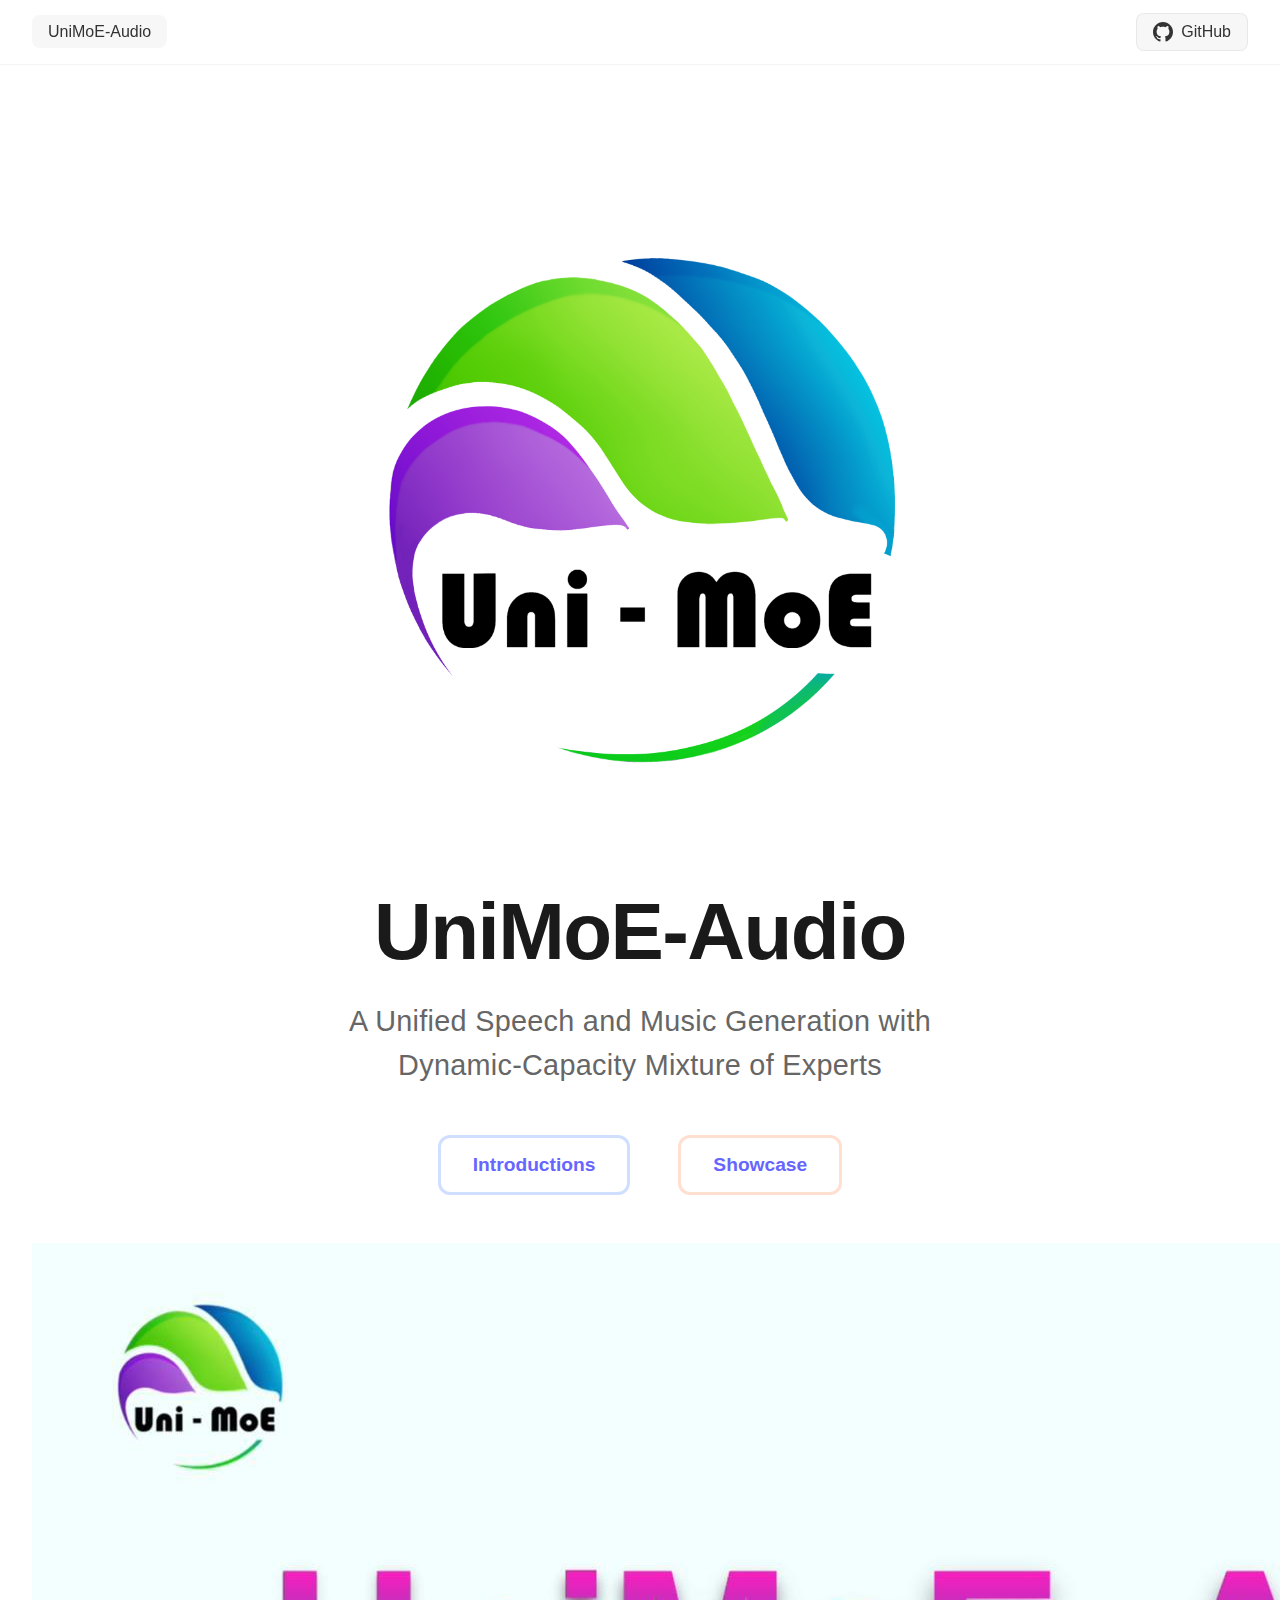
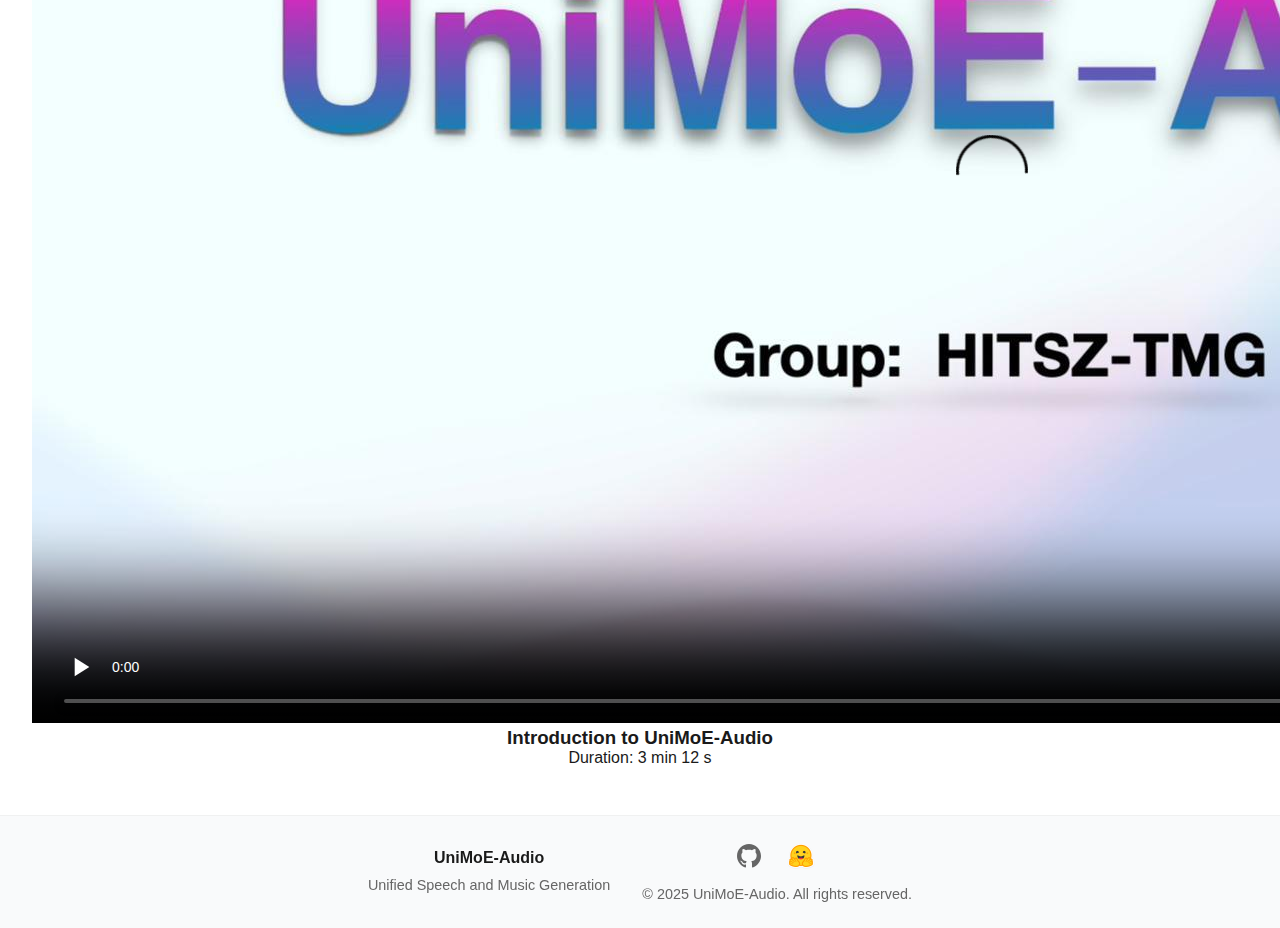
<file: index.html>
<!doctype html>
<html>
  <head>
    <!-- Analytics (可选) -->
    <!-- <script async src="https://www.googletagmanager.com/gtag/js?id=G-XXXXXXX"></script>
    <script>
      window.dataLayer = window.dataLayer || [];
      function gtag(){dataLayer.push(arguments);}
      gtag('js', new Date());
      gtag('config', 'G-XXXXXXX');
    </script> -->

    <!-- 基本信息 -->
    <meta charset="UTF-8">
    <meta name="viewport" content="width=device-width,initial-scale=1,maximum-scale=5">
    <meta name="description" content="你的项目简介">
    <meta name="keywords" content="AI, GUI agent, project">
    <meta name="author" content="Your Name">
    <meta name="robots" content="index, follow">

    <!-- Open Graph / Twitter -->
    <meta property="og:title" content="Uni-MoE Audio: preview site">
    <meta property="og:description" content="我的网站描述">
    <meta property="og:type" content="website">
    <meta property="og:url" content="https://your-site.github.io/">
    <meta property="og:site_name" content="Uni-MoE Audio">
    <meta property="og:image" content="https://your-site.github.io/static/cover.png">
    <meta name="twitter:card" content="summary_large_image">

    <!-- Favicon -->
    <!-- <link rel="icon" href="static/icon.png"> -->

    <!-- 样式文件 -->
    <link rel="stylesheet" href="css/index.css">

    <title>My Project: Next-gen Demo</title>
  </head>
  <body>
    <div id="root"></div>
    <!-- JS 脚本 -->
    <script src="js/index.js"></script>
  </body>
</html>
</file>
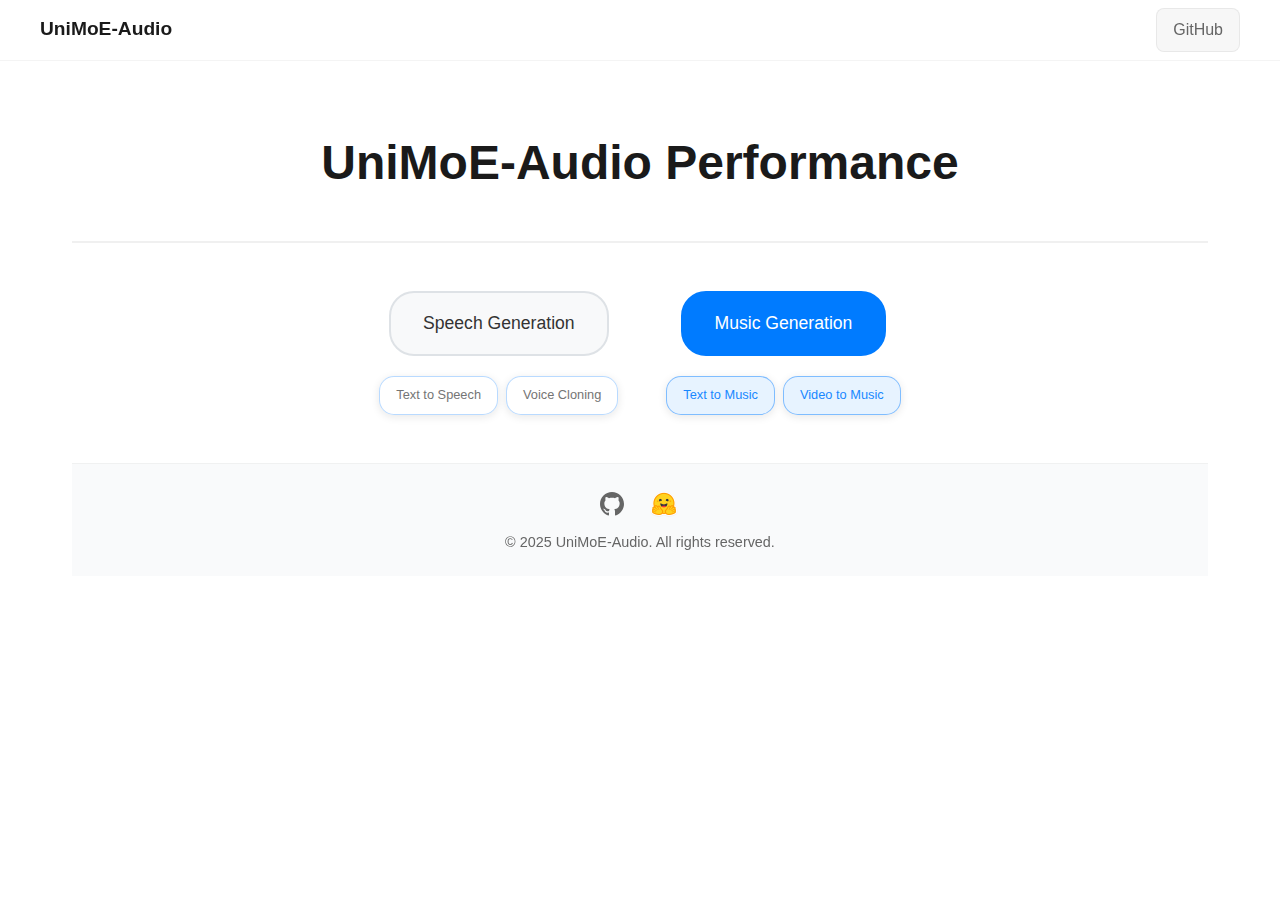
<file: showcase.html>
<!DOCTYPE html>
<html lang="zh-CN">
<head>
    <meta charset="UTF-8">
    <meta name="viewport" content="width=device-width, initial-scale=1.0">
    <title>UniMoE Audio Showcase</title>
    <link rel="stylesheet" href="css/index.css">
    <script src="js/audio-player.js"></script>
    <style>
        * {
            margin: 0;
            padding: 0;
            box-sizing: border-box;
        }

        body {
            font-family: -apple-system, BlinkMacSystemFont, 'Segoe UI', Roboto, 'Helvetica Neue', Arial, sans-serif;
            line-height: 1.6;
            color: #333;
            background: #fff;
            min-height: 100vh;
            display: flex;
            flex-direction: column;
        }

        /* 继承主页面的页头样式 */
        .navbar {
            position: sticky;
            top: 0;
            width: 100%;
            background: rgba(255, 255, 255, 0.9);
            backdrop-filter: blur(10px);
            border-bottom: 1px solid rgba(220, 220, 220, 0.3);
            padding: 0.5rem 2rem;
            z-index: 1000;
            box-sizing: border-box;
        }

        .nav-content {
            display: flex;
            justify-content: space-between;
            align-items: center;
            max-width: 1200px;
            margin: 0 auto;
        }

        .nav-left .home-link {
            font-size: 1.2rem;
            font-weight: 600;
            color: #1a1a1a;
            text-decoration: none;
            transition: color 0.3s ease;
        }

        .nav-left .home-link:hover {
            color: #667eea;
        }

        .nav-right .github-link {
            color: #666;
            text-decoration: none;
            transition: color 0.3s ease;
        }

        .nav-right .github-link:hover {
            color: #333;
        }

        .main-content {
            flex: 1;
            max-width: 1200px;
            margin: 0 auto;
            padding: 2rem;
            width: 100%;
            box-sizing: border-box;
        }

        .header {
            text-align: center;
            margin-bottom: 3rem;
            padding: 2rem 0;
            border-bottom: 2px solid #f0f0f0;
        }

        .header h1 {
            font-size: 3rem;
            color: #1a1a1a;
            margin-bottom: 0.5rem;
            font-weight: 700;
        }

        .header p {
            font-size: 1.5rem;
            color: #666;
            font-weight: 300;
        }

        .back-button {
            position: fixed;
            top: 5rem;
            left: 2rem;
            padding: 0.5rem 1rem;
            background: linear-gradient(135deg, #667eea 0%, #764ba2 100%);
            color: white;
            text-decoration: none;
            border-radius: 25px;
            font-size: 0.9rem;
            z-index: 100;
            transition: transform 0.3s ease;
        }

        .back-button:hover {
            transform: translateY(-2px);
        }

        .category-tabs {
            display: flex;
            justify-content: center;
            gap: 3rem;
            margin-bottom: 3rem;
            flex-wrap: wrap;
        }

        .category-group {
            display: flex;
            flex-direction: column;
            align-items: center;
            gap: 0.8rem;
        }

        .category-tab {
            padding: 1rem 2rem;
            background: #f8f9fa;
            border: 2px solid #dee2e6;
            border-radius: 25px;
            cursor: pointer;
            transition: all 0.3s ease;
            font-size: 1.1rem;
            font-weight: 500;
        }

        .category-tab:hover {
            background: #e9ecef;
            transform: translateY(-2px);
        }

        .category-tab.active {
            background: #007bff;
            color: white;
            border-color: #007bff;
        }

        .showcase-grid {
            display: grid;
            grid-template-columns: repeat(3, 1fr);
            gap: 2rem;
            margin-bottom: 3rem;
        }

        .showcase-item {
            aspect-ratio: 1;
            border: 2px dashed #ccc;
            border-radius: 10px;
            display: flex;
            align-items: center;
            justify-content: center;
            font-size: 1.2rem;
            color: #666;
            background: #f8f9fa;
            transition: all 0.3s ease;
            cursor: pointer;
        }

        .showcase-item:hover {
            border-color: #007bff;
            background: #e3f2fd;
            transform: scale(1.05);
        }

        .category-content {
            display: none;
        }

        .category-content.active {
            display: block;
        }

        /* 子导航按钮样式 */
        .sub-nav-container {
            display: flex;
            gap: 0.5rem;
            margin-top: 0.5rem;
            opacity: 0.9;
        }

        .sub-nav-btn {
            padding: 0.5rem 1rem;
            background: rgba(255, 255, 255, 0.9);
            color: #666;
            text-decoration: none;
            border-radius: 15px;
            font-size: 0.8rem;
            font-weight: 400;
            transition: all 0.3s ease;
            border: 1px solid rgba(0, 123, 255, 0.3);
            cursor: pointer;
            box-shadow: 0 2px 8px rgba(0, 0, 0, 0.1);
        }

        .sub-nav-btn:hover {
            background: rgba(0, 123, 255, 0.1);
            color: #007bff;
            border-color: #007bff;
            transform: translateY(-1px);
            box-shadow: 0 4px 12px rgba(0, 123, 255, 0.2);
        }

        /* 当对应的大按钮激活时，小按钮的样式 */
        .category-group .category-tab.active + .sub-nav-container .sub-nav-btn {
            background: rgba(0, 123, 255, 0.1);
            color: #007bff;
            border-color: rgba(0, 123, 255, 0.5);
        }

        /* 响应式设计 */
        @media (max-width: 768px) {
            .category-tabs {
                gap: 2rem;
                flex-direction: column;
                align-items: center;
            }
            
            .category-group {
                gap: 0.6rem;
            }
            
            .sub-nav-container {
                flex-direction: row;
                gap: 0.4rem;
            }
            
            .sub-nav-btn {
                padding: 0.4rem 0.8rem;
                font-size: 0.75rem;
            }
        }

        @media (max-width: 480px) {
            .category-tabs {
                gap: 1.5rem;
            }
            
            .sub-nav-btn {
                padding: 0.3rem 0.6rem;
                font-size: 0.7rem;
            }
        }

        .content-title {
            text-align: center;
            font-size: 2rem;
            color: #2c3e50;
            margin-bottom: 2rem;
        }

        /* MT-content 表格特定列宽设置 */
        #MT-content .tts-table th:nth-child(1),
        #MT-content .tts-table td:nth-child(1) {
            width: 90%; /* Style Description列 - 更宽 */
        }

        #MT-content .tts-table th:nth-child(2),
        #MT-content .tts-table td:nth-child(2) {
            width: 10%; /* Music列 - 更窄 */
        }

        /* 视频播放器样式 */
        .video-player-mini {
            width: 80px;
            height: 60px;
            border-radius: 8px;
            background: linear-gradient(135deg, #ff9a9e 0%, #fecfef 100%);
            cursor: pointer;
            transition: all 0.3s ease;
            position: relative;
            margin: 0 auto;
            display: flex;
            align-items: center;
            justify-content: center;
            border: none;
            box-shadow: 0 2px 6px rgba(255, 154, 158, 0.3);
        }

        .video-player-mini:hover {
            transform: scale(1.05);
            box-shadow: 0 4px 12px rgba(255, 154, 158, 0.4);
        }

        .video-player-mini.clicked {
            background: linear-gradient(135deg, #ff6b9d 0%, #c44569 100%);
        }

        .video-player-mini .play-icon {
            color: white;
            font-size: 16px;
            line-height: 1;
            user-select: none;
        }

        .video-cell {
            text-align: center;
            padding: 0.5rem;
            vertical-align: middle;
        }

        @media (max-width: 768px) {
            body {
                padding: 1rem;
            }
            
            .header h1 {
                font-size: 2rem;
            }
            
            .showcase-grid {
                grid-template-columns: repeat(2, 1fr);
                gap: 1rem;
            }
            
            .category-tabs {
                flex-direction: column;
                align-items: center;
            }
            
            .back-button {
                position: relative;
                top: 0;
                left: 0;
                display: inline-block;
                margin-bottom: 1rem;
            }
        }

        @media (max-width: 480px) {
            .showcase-grid {
                grid-template-columns: 1fr;
            }
        }
    </style>
</head>
<body>
    <!-- 继承主页面的页头 -->
    <nav class="navbar">
        <div class="nav-content">
            <div class="nav-left">
                <a href="home.html" class="home-link">UniMoE-Audio</a>
            </div>
            <div class="nav-right">
                <a href="https://github.com/HITsz-TMG/UMOE-Scaling-Unified-Multimodal-LLMs" target="_blank" class="github-link">GitHub</a>
            </div>
        </div>
    </nav>
    
    <div class="main-content">
        <div class="header">
            <h1>UniMoE-Audio Performance</h1>
        </div>
        <div class="category-tabs">
            <div class="category-group">
                <div class="category-tab" data-category="Speech">Speech Generation</div>
                <div class="sub-nav-container speech-sub-nav">
                    <a href="#tts-section" class="sub-nav-btn">Text to Speech</a>
                    <a href="#voice-clone-section" class="sub-nav-btn">Voice Cloning</a>
                </div>
            </div>
            <div class="category-group">
                <div class="category-tab active" data-category="Music">Music Generation</div>
                <div class="sub-nav-container music-sub-nav">
                    <a href="#text-to-music-section" class="sub-nav-btn">Text to Music</a>
                    <a href="#video-to-music-section" class="sub-nav-btn">Video to Music</a>
                </div>
            </div>
        </div>

    <!-- Speech Category (TTS + Voice Clone) -->
    <div class="category-content" id="Speech-content">
        <h2 id="tts-section" style="text-align: center; margin-bottom: 2rem; color: #333;">Text to Speech</h2>
         <div class="tts-table-container">
            <table class="tts-table">
                <thead>
                    <tr>
                        <th><center>Speaker</center></th>
                        <th><center>Target Text</center></th>
                        <th><center>Output Speech</center></th>
                    </tr>
                </thead>
                <tbody>
                    <!-- 案例行 -->
                    <tr>
                        <td class="text-cell" rowspan="1">Male Chinese</td>
                        <td class="text-cell">尾号七五六三的乘客刚夸了你，别问，问就是好评，五星，没毛病。</td>
                        <td class="audio-cell">
                            <div class="audio-player-mini" data-audio="audios/tts/zh/tts_zh_male_0.wav">
                                <span class="play-icon">▶</span>
                            </div>
                        </td>
                    </tr>
                                <!-- 案例行 -->
                    <tr>
                        <td class="text-cell" rowspan="1">Male Chinese</td>
                        <td class="text-cell">巴黎与内马尔有望在接下来的二十四小时到四十八小时时间内完成转会。</td>
                        <td class="audio-cell">
                            <div class="audio-player-mini" data-audio="audios/tts/zh/tts_zh_male_1.wav">
                                <span class="play-icon">▶</span>
                            </div>
                        </td>
                    </tr>
                                        <!-- 案例行 -->
                    <tr>
                        <td class="text-cell" rowspan="1">Male Chinese</td>
                        <td class="text-cell">森林消失后，这里很快被沙化，哪怕微风也能扬起尘土。</td>
                        <td class="audio-cell">
                            <div class="audio-player-mini" data-audio="audios/tts/zh/tts_zh_male_2.wav">
                                <span class="play-icon">▶</span>
                            </div>
                        </td>
                    </tr>
                                        <!-- 案例行 -->
                    <tr>
                        <td class="text-cell" rowspan="1">Male Chinese</td>
                        <td class="text-cell">玉帝说，众位爱卿，请安静，让我们好好商议一下，再做行动。</td>
                        <td class="audio-cell">
                            <div class="audio-player-mini" data-audio="audios/tts/zh/tts_zh_male_3.wav">
                                <span class="play-icon">▶</span>
                            </div>
                        </td>
                    </tr>
                                        <!-- 案例行 -->
                    <tr>
                        <td class="text-cell" rowspan="1">Male Chinese</td>
                        <td class="text-cell">你好，初次见面，请多多关照！</td>
                        <td class="audio-cell">
                            <div class="audio-player-mini" data-audio="audios/tts/zh/tts_zh_male_4.wav">
                                <span class="play-icon">▶</span>
                            </div>
                        </td>
                    </tr>
                                        <!-- 案例行 -->
                    <tr>
                        <td class="text-cell" rowspan="1">Female Chinese</td>
                        <td class="text-cell">天快黑的时候，雨已经变小，看样子应该要停了。</td>
                        <td class="audio-cell">
                            <div class="audio-player-mini" data-audio="audios/tts/zh/tts_zh_female_5.wav">
                                <span class="play-icon">▶</span>
                            </div>
                        </td>
                    </tr>
                                        <!-- 案例行 -->
                    <tr>
                        <td class="text-cell" rowspan="1">Female Chinese</td>
                        <td class="text-cell">七点多小张就完成当天工作目标，打卡下班。</td>
                        <td class="audio-cell">
                            <div class="audio-player-mini" data-audio="audios/tts/zh/tts_zh_female_6.wav">
                                <span class="play-icon">▶</span>
                            </div>
                        </td>
                    </tr>
                                        <!-- 案例行 -->
                    <tr>
                        <td class="text-cell" rowspan="1">Female Chinese</td>
                        <td class="text-cell">这种隔岸观火，袖手旁观的话语，绝不容许在学校出现。</td>
                        <td class="audio-cell">
                            <div class="audio-player-mini" data-audio="audios/tts/zh/tts_zh_female_7.wav">
                                <span class="play-icon">▶</span>
                            </div>
                        </td>
                    </tr>
                                        <!-- 案例行 -->
                    <tr>
                        <td class="text-cell" rowspan="1">Female Chinese</td>
                        <td class="text-cell">小弟弟，你以后遇到这两种人，可要远远躲开啊。</td>
                        <td class="audio-cell">
                            <div class="audio-player-mini" data-audio="audios/tts/zh/tts_zh_female_8.wav">
                                <span class="play-icon">▶</span>
                            </div>
                        </td>
                    </tr>
                                        <!-- 案例行 -->
                    <tr>
                        <td class="text-cell" rowspan="1">Female Chinese</td>
                        <td class="text-cell">他们一起背诵经文时，没有一个能完整记住的。</td>
                        <td class="audio-cell">
                            <div class="audio-player-mini" data-audio="audios/tts/zh/tts_zh_female_9.wav">
                                <span class="play-icon">▶</span>
                            </div>
                        </td>
                    </tr>

                    <!-- English -->
                                       <!-- 案例行 -->
                    <tr>
                        <td class="text-cell" rowspan="1">Male English</td>
                        <td class="text-cell">The Spaniards chiefly purchased the slaves from the Portuguese and English traders in Africa.</td>
                        <td class="audio-cell">
                            <div class="audio-player-mini" data-audio="audios/tts/en/cloned_voice_en_male_0.wav">
                                <span class="play-icon">▶</span>
                            </div>
                        </td>
                    </tr>
                                        <!-- 案例行 -->
                    <tr>
                        <td class="text-cell" rowspan="1">Male English</td>
                        <td class="text-cell">McDonald was raised in Fresno, California, the elder of two daughters.</td>
                        <td class="audio-cell">
                            <div class="audio-player-mini" data-audio="audios/tts/en/cloned_voice_en_male_1.wav">
                                <span class="play-icon">▶</span>
                            </div>
                        </td>
                    </tr>
                                        <!-- 案例行 -->
                    <tr>
                        <td class="text-cell" rowspan="1">Male English</td>
                        <td class="text-cell">The hyperbolic functions take a real argument called a hyperbolic angle.</td>
                        <td class="audio-cell">
                            <div class="audio-player-mini" data-audio="audios/tts/en/cloned_voice_en_male_2.wav">
                                <span class="play-icon">▶</span>
                            </div>
                        </td>
                    </tr>
                                        <!-- 案例行 -->
                    <tr>
                        <td class="text-cell" rowspan="1">Male English</td>
                        <td class="text-cell">According to recent government statements Islamic terrorism is the biggest threat to Canada.</td>
                        <td class="audio-cell">
                            <div class="audio-player-mini" data-audio="audios/tts/en/cloned_voice_en_male_3.wav">
                                <span class="play-icon">▶</span>
                            </div>
                        </td>
                    </tr>
                                        <!-- 案例行 -->
                    <tr>
                        <td class="text-cell" rowspan="1">Male English</td>
                        <td class="text-cell">The battle was of medium term significance, consolidating Royalist control of Yorkshire.</td>
                        <td class="audio-cell">
                            <div class="audio-player-mini" data-audio="audios/tts/en/cloned_voice_en_male_4.wav">
                                <span class="play-icon">▶</span>
                            </div>
                        </td>
                    </tr>
                                        <!-- 案例行 -->
                    <tr>
                        <td class="text-cell" rowspan="1">Female English</td>
                        <td class="text-cell">The Council is responsible for carrying out both foreign and domestic policies.</td>
                        <td class="audio-cell">
                            <div class="audio-player-mini" data-audio="audios/tts/en/cloned_voice_en_female_5.wav">
                                <span class="play-icon">▶</span>
                            </div>
                        </td>
                    </tr>
                                        <!-- 案例行 -->
                    <tr>
                        <td class="text-cell" rowspan="1"> Female English</td>
                        <td class="text-cell">It is the most popular form of transportation in this community.</td>
                        <td class="audio-cell">
                            <div class="audio-player-mini" data-audio="audios/tts/en/cloned_voice_en_female_6.wav">
                                <span class="play-icon">▶</span>
                            </div>
                        </td>
                    </tr>
                                        <!-- 案例行 -->
                    <tr>
                        <td class="text-cell" rowspan="1">Female English</td>
                        <td class="text-cell">Vincent finds Dalton and slashes Wade's face with a machete, killing him.</td>
                        <td class="audio-cell">
                            <div class="audio-player-mini" data-audio="audios/tts/en/cloned_voice_en_female_7.wav">
                                <span class="play-icon">▶</span>
                            </div>
                        </td>
                    </tr>
                                        <!-- 案例行 -->
                    <tr>
                        <td class="text-cell" rowspan="1">Female English</td>
                        <td class="text-cell">The last lineage diversified rapidly, and became the ancestor of most Australian "Atriplex" species.</td>
                        <td class="audio-cell">
                            <div class="audio-player-mini" data-audio="audios/tts/en/cloned_voice_en_female_8.wav">
                                <span class="play-icon">▶</span>
                            </div>
                        </td>
                    </tr>
                                        <!-- 案例行 -->
                    <tr>
                        <td class="text-cell" rowspan="1">Female English</td>
                        <td class="text-cell">Over time the couple has four more children, although William never warms to them.</td>
                        <td class="audio-cell">
                            <div class="audio-player-mini" data-audio="audios/tts/en/cloned_voice_en_female_9.wav">
                                <span class="play-icon">▶</span>
                            </div>
                        </td>
                    </tr>
                </tbody>
            </table>
        </div>
        
        <h2 id="voice-clone-section" style="text-align: center; margin: 3rem 0 2rem 0; color: #333;">Voice Cloning</h2>
        <div class="tts-table-container">
            <table class="tts-table">
                <thead>
                    <tr>
                        <th><center>Speaker</center></th>
                        <th><center>Prompt Text</center></th>
                        <th><center>Prompt Voice</center></th>
                        <th><center>Target Text</center></th>
                        <th><center>Output Voice</center></th>
                    </tr>
                </thead>
                <tbody>
                    <!-- 案例行 -->
                    <tr>
                        <td class="text-cell" rowspan="1">Male Chinese 1</td>
                        <td class="text-cell">小偷却一点也不气馁，继续在抽屉里翻找。</td>
                        <td class="audio-cell">
                            <div class="audio-player-mini" data-audio="audios/prompt_data/zh/male/prompt-wavs/00000309-00000300.wav">
                                <span class="play-icon">▶</span>
                            </div>
                        </td>
                        <td class="text-cell">新娘是一位俄国公主，坐着六只驯鹿拉的雪车，从芬兰一路而来。</td>
                                 <td class="audio-cell">
                            <div class="audio-player-mini" data-audio="audios/vc/zh/cloned_voice_zh_male_0.wav">
                                <span class="play-icon">▶</span>
                            </div>
                        </td>
                    </tr>
                    <!-- 案例行 -->
                    <tr>
                        <td class="text-cell" rowspan="1">Male Chinese 2</td>
                        <td class="text-cell">老师要我在英文课堂上讲演讲，而我却毫无准备。</td>
                        <td class="audio-cell">
                            <div class="audio-player-mini" data-audio="audios/prompt_data/zh/male/prompt-wavs/00004861-00000056.wav">
                                <span class="play-icon">▶</span>
                            </div>
                        </td>
                        <td class="text-cell">记住按住穴位一旦出现酸麻的感觉，那么才证明有效果。</td>
                                 <td class="audio-cell">
                            <div class="audio-player-mini" data-audio="audios/vc/zh/cloned_voice_zh_male_1.wav">
                                <span class="play-icon">▶</span>
                            </div>
                        </td>
                    </tr>
                     <!-- 案例行 -->
                    <tr>
                        <td class="text-cell" rowspan="1">Male Chinese 3</td>
                        <td class="text-cell">而张恒也不可能现在就在纽约搅风搅雨。</td>
                        <td class="audio-cell">
                            <div class="audio-player-mini" data-audio="audios/prompt_data/zh/male/prompt-wavs/00004932-00000114.wav">
                                <span class="play-icon">▶</span>
                            </div>
                        </td>
                        <td class="text-cell">我猜是今天温湿度比较高的原因，看我额头上全都是汗。</td>
                                 <td class="audio-cell">
                            <div class="audio-player-mini" data-audio="audios/vc/zh/cloned_voice_zh_male_2.wav">
                                <span class="play-icon">▶</span>
                            </div>
                        </td>
                    </tr>
                     <!-- 案例行 -->
                    <tr>
                        <td class="text-cell" rowspan="1">Male Chinese 4</td>
                        <td class="text-cell">我常邀请成都的朋友去我家乡玩。</td>
                        <td class="audio-cell">
                            <div class="audio-player-mini" data-audio="audios/prompt_data/zh/male/prompt-wavs/00004936-00000107.wav">
                                <span class="play-icon">▶</span>
                            </div>
                        </td>
                        <td class="text-cell">二条城建筑引人，秋冬季节枫树和银杏转红，秋色更叫人迷醉。</td>
                                 <td class="audio-cell">
                            <div class="audio-player-mini" data-audio="audios/vc/zh/cloned_voice_zh_male_3.wav">
                                <span class="play-icon">▶</span>
                            </div>
                        </td>
                    </tr>
                     <!-- 案例行 -->
                    <tr>
                        <td class="text-cell" rowspan="1">Male Chinese 5</td>
                        <td class="text-cell">还好心劝他说多休息半个月就能痊愈。</td>
                        <td class="audio-cell">
                            <div class="audio-player-mini" data-audio="audios/prompt_data/zh/male/prompt-wavs/00005316-00000044.wav">
                                <span class="play-icon">▶</span>
                            </div>
                        </td>
                        <td class="text-cell">窗帘几乎全烧光了，挂窗帘的棍被烧得通红，四边全是火焰。</td>
                                 <td class="audio-cell">
                            <div class="audio-player-mini" data-audio="audios/vc/zh/cloned_voice_zh_male_4.wav">
                                <span class="play-icon">▶</span>
                            </div>
                        </td>
                    </tr>
                    <!-- 案例行 -->
                    <tr>
                        <td class="text-cell" rowspan="1">Female Chinese 1</td>
                        <td class="text-cell">如果查尔斯继承王位，卡米拉将获得王后称号。</td>
                        <td class="audio-cell">
                            <div class="audio-player-mini" data-audio="audios/prompt_data/zh/female/prompt-wavs/00004859-00000009.wav">
                                <span class="play-icon">▶</span>
                            </div>
                        </td>
                        <td class="text-cell">机场工作人员和驻场武警，连夜在机场跑道上扫雪除冰。</td>
                        <td class="audio-cell">
                            <div class="audio-player-mini" data-audio="audios/vc/zh/cloned_voice_zh_female_0.wav">
                                <span class="play-icon">▶</span>
                            </div>
                        </td>
                    </tr>
                    <!-- 案例行 -->
                    <tr>
                        <td class="text-cell" rowspan="1">Female Chinese 2</td>
                        <td class="text-cell">然而阿卡显然已经拿定主意，要援救黑老鼠。</td>
                        <td class="audio-cell">
                            <div class="audio-player-mini" data-audio="audios/prompt_data/zh/female/prompt-wavs/00005049-00000118.wav">
                                <span class="play-icon">▶</span>
                            </div>
                        </td>
                        <td class="text-cell">尾号六九六三的乘客刚夸了你，师傅开车稳当当，保驾护航顶呱呱。</td>
                        <td class="audio-cell">
                            <div class="audio-player-mini" data-audio="audios/vc/zh/cloned_voice_zh_female_1.wav">
                                <span class="play-icon">▶</span>
                            </div>
                        </td>
                    </tr>
                      <!-- 案例行 -->
                    <tr>
                        <td class="text-cell" rowspan="1">Female Chinese 3</td>
                        <td class="text-cell">上半场乌克兰队三比一领先。</td>
                        <td class="audio-cell">
                            <div class="audio-player-mini" data-audio="audios/prompt_data/zh/female/prompt-wavs/00004606-00000098.wav">
                                <span class="play-icon">▶</span>
                            </div>
                        </td>
                        <td class="text-cell">情况万分危急，危难时刻两个孩子坚定了决心。</td>
                        <td class="audio-cell">
                            <div class="audio-player-mini" data-audio="audios/vc/zh/cloned_voice_zh_female_2.wav">
                                <span class="play-icon">▶</span>
                            </div>
                        </td>
                    </tr>
                      <!-- 案例行 -->
                    <tr>
                        <td class="text-cell" rowspan="1">Female Chinese 4</td>
                        <td class="text-cell">这位高山族人边走过去，边用拉普语问道。</td>
                        <td class="audio-cell">
                            <div class="audio-player-mini" data-audio="audios/prompt_data/zh/female/prompt-wavs/00005057-00000046.wav">
                                <span class="play-icon">▶</span>
                            </div>
                        </td>
                        <td class="text-cell">深夜，吉恩和阿夏逃出井里，阿夏整整哭了一夜。</td>
                        <td class="audio-cell">
                            <div class="audio-player-mini" data-audio="audios/vc/zh/cloned_voice_zh_female_3.wav">
                                <span class="play-icon">▶</span>
                            </div>
                        </td>
                    </tr>
                      <!-- 案例行 -->
                    <tr>
                        <td class="text-cell" rowspan="1">Female Chinese 5</td>
                        <td class="text-cell">本次活动共计收到来自全球，六百余位新人的报名。</td>
                        <td class="audio-cell">
                            <div class="audio-player-mini" data-audio="audios/prompt_data/zh/female/prompt-wavs/00004609-00000024.wav">
                                <span class="play-icon">▶</span>
                            </div>
                        </td>
                        <td class="text-cell">哦是啊，也许我该让他们只沿着护栏走。</td>
                        <td class="audio-cell">
                            <div class="audio-player-mini" data-audio="audios/vc/zh/cloned_voice_zh_female_4.wav">
                                <span class="play-icon">▶</span>
                            </div>
                        </td>
                    </tr>
                    <!-- 案例行 -->
                    <tr>
                        <td class="text-cell" rowspan="1">Male English 1</td>
                        <td class="text-cell">This large sea duck is characterised by its bulky shape and large bill.</td>
                        <td class="audio-cell">
                            <div class="audio-player-mini" data-audio="audios/prompt_data/en/male/prompt-wavs/common_voice_en_19656513.wav">
                                <span class="play-icon">▶</span>
                            </div>
                        </td>
                        <td class="text-cell">After this album was released, Steve Roach embarked on a second trip to Australia.</td>
                        <td class="audio-cell">
                            <div class="audio-player-mini" data-audio="audios/vc/en/cloned_voice_en_male_0.wav">
                                <span class="play-icon">▶</span>
                            </div>
                        </td>
                    </tr>
                    <!-- 案例行 -->
                    <tr>
                        <td class="text-cell" rowspan="1">Male English 2</td>
                        <td class="text-cell">The player's character is a young inventor and marine scientist.</td>
                        <td class="audio-cell">
                            <div class="audio-player-mini" data-audio="audios/prompt_data/en/male/prompt-wavs/common_voice_en_18681919.wav">
                                <span class="play-icon">▶</span>
                            </div>
                        </td>
                        <td class="text-cell">After taking Israeli citizenship, the couple adopted Hebrew names: Adam and Aviva Eden.</td>
                        <td class="audio-cell">
                            <div class="audio-player-mini" data-audio="audios/vc/en/cloned_voice_en_male_1.wav">
                                <span class="play-icon">▶</span>
                            </div>
                        </td>
                    </tr>
                    <!-- 案例行 -->
                    <tr>
                        <td class="text-cell" rowspan="1">Male English 3</td>
                        <td class="text-cell">The facade is constructed from white Portland stone and red brick.</td>
                        <td class="audio-cell">
                            <div class="audio-player-mini" data-audio="audios/prompt_data/en/male/prompt-wavs/common_voice_en_18735317.wav">
                                <span class="play-icon">▶</span>
                            </div>
                        </td>
                        <td class="text-cell">Auxiliary bishops are titular bishops of sees that no longer exist.</td>
                        <td class="audio-cell">
                            <div class="audio-player-mini" data-audio="audios/vc/en/cloned_voice_en_male_2.wav">
                                <span class="play-icon">▶</span>
                            </div>
                        </td>
                    </tr>
                    <!-- 案例行 -->
                    <tr>
                        <td class="text-cell" rowspan="1">Male English 4</td>
                        <td class="text-cell">Using script blockers is generally a good idea, but it requires the user to learn a bit.</td>
                        <td class="audio-cell">
                            <div class="audio-player-mini" data-audio="audios/prompt_data/en/male/prompt-wavs/common_voice_en_17249419.wav">
                                <span class="play-icon">▶</span>
                            </div>
                        </td>
                        <td class="text-cell">Discussion groups and public meetings were also begun early on.</td>
                        <td class="audio-cell">
                            <div class="audio-player-mini" data-audio="audios/vc/en/cloned_voice_en_male_3.wav">
                                <span class="play-icon">▶</span>
                            </div>
                        </td>
                    </tr>
                    <!-- 案例行 -->
                    <tr>
                        <td class="text-cell" rowspan="1">Male English 5</td>
                        <td class="text-cell">They both stormed out, neither thinking to fill me in on where they were going.</td>
                        <td class="audio-cell">
                            <div class="audio-player-mini" data-audio="audios/prompt_data/en/male/prompt-wavs/common_voice_en_17288057.wav">
                                <span class="play-icon">▶</span>
                            </div>
                        </td>
                        <td class="text-cell">Jean tells Marie his father died the night she left without him.</td>
                        <td class="audio-cell">
                            <div class="audio-player-mini" data-audio="audios/vc/en/cloned_voice_en_male_4.wav">
                                <span class="play-icon">▶</span>
                            </div>
                        </td>
                    </tr>
                    <!-- 案例行 -->
                    <tr>
                        <td class="text-cell" rowspan="1">Female English 1</td>
                        <td class="text-cell">She would always carry the flags of Spain and Puerto Rico wherever she went.</td>
                        <td class="audio-cell">
                            <div class="audio-player-mini" data-audio="audios/prompt_data/en/female/prompt-wavs/common_voice_en_18944281.wav">
                                <span class="play-icon">▶</span>
                            </div>
                        </td>
                        <td class="text-cell">Only the last two seasons were in rotation on both channels in later years.</td>
                        <td class="audio-cell">
                            <div class="audio-player-mini" data-audio="audios/vc/en/cloned_voice_en_female_0.wav">
                                <span class="play-icon">▶</span>
                            </div>
                        </td>
                    </tr>
                    <!-- 案例行 -->
                    <tr>
                        <td class="text-cell" rowspan="1">Female English 2</td>
                        <td class="text-cell">He then became a merchant in the cloth trade and moved to London.</td>
                        <td class="audio-cell">
                            <div class="audio-player-mini" data-audio="audios/prompt_data/en/female/prompt-wavs/common_voice_en_18993020.wav">
                                <span class="play-icon">▶</span>
                            </div>
                        </td>
                        <td class="text-cell">Anubis plans to destroy Abydos but Daniel appears and demands that Anubis stop.</td>
                        <td class="audio-cell">
                            <div class="audio-player-mini" data-audio="audios/vc/en/cloned_voice_en_female_1.wav">
                                <span class="play-icon">▶</span>
                            </div>
                        </td>
                    </tr>
                     <!-- 案例行 -->
                    <tr>
                        <td class="text-cell" rowspan="1">Female English 3</td>
                        <td class="text-cell">The nature reserve covers only a small part of the marsh area.</td>
                        <td class="audio-cell">
                            <div class="audio-player-mini" data-audio="audios/prompt_data/en/female/prompt-wavs/common_voice_en_18707936.wav">
                                <span class="play-icon">▶</span>
                            </div>
                        </td>
                        <td class="text-cell">Later, he expelled the Jews of Strassburg after a community debate.</td>
                        <td class="audio-cell">
                            <div class="audio-player-mini" data-audio="audios/vc/en/cloned_voice_en_female_2.wav">
                                <span class="play-icon">▶</span>
                            </div>
                        </td>
                    </tr>
                     <!-- 案例行 -->
                    <tr>
                        <td class="text-cell" rowspan="1">Female English 4</td>
                        <td class="text-cell">Is that program proprietary software, or is it open source?</td>
                        <td class="audio-cell">
                            <div class="audio-player-mini" data-audio="audios/prompt_data/en/female/prompt-wavs/common_voice_en_18500600.wav">
                                <span class="play-icon">▶</span>
                            </div>
                        </td>
                        <td class="text-cell">The style of "The Seven Valleys" is highly poetic, though not composed in verse.</td>
                        <td class="audio-cell">
                            <div class="audio-player-mini" data-audio="audios/vc/en/cloned_voice_en_female_3.wav">
                                <span class="play-icon">▶</span>
                            </div>
                        </td>
                    </tr>
                     <!-- 案例行 -->
                    <tr>
                        <td class="text-cell" rowspan="1">Female English 5</td>
                        <td class="text-cell">They're calling to us not to give up and to keep on fighting!</td>
                        <td class="audio-cell">
                            <div class="audio-player-mini" data-audio="audios/prompt_data/en/female/prompt-wavs/common_voice_en_63703.wav">
                                <span class="play-icon">▶</span>
                            </div>
                        </td>
                        <td class="text-cell">Each point has a financial value that is based on each quarter's financial performance.</td>
                        <td class="audio-cell">
                            <div class="audio-player-mini" data-audio="audios/vc/en/cloned_voice_en_female_4.wav">
                                <span class="play-icon">▶</span>
                            </div>
                        </td>
                    </tr>
                </tbody>
            </table>
        </div>
    </div>

    <!-- Music Category (Text to Music + Video to Music) -->
    <div class="category-content" id="Music-content">
        <h2 id="text-to-music-section" style="text-align: center; margin-bottom: 2rem; color: #333;">Text to Music</h2>
        <div class="tts-table-container">
            <table class="tts-table">
                <thead>
                    <tr>
                        <th><center>Style Description</center></th>
                        <th><center>Music</center></th>
                    </tr>
                </thead>
                <tbody>
                    <!-- 案例行 -->
                    <tr>
                        <td class="text-cell">Generate an ambient electronic piece featuring synthesizers, soft pads, and light percussion. The atmosphere is calm and ethereal, ideal for meditation background.</td>
                        <td class="audio-cell">
                            <div class="audio-player-mini" data-audio="audios/out/0.wav">
                                <span class="play-icon">▶</span>
                            </div>
                        </td>
                    </tr>
                    <!-- 案例行 -->
                    <tr>
                        <td class="text-cell">Generate a baroque classical piece featuring harpsichord, violin ensemble, and cello. The atmosphere is elegant and refined, suitable for a historical film score.</td>
                        <td class="audio-cell">
                            <div class="audio-player-mini" data-audio="audios/out/1.wav">
                                <span class="play-icon">▶</span>
                            </div>
                        </td>
                    </tr>
                    <tr>
                        <td class="text-cell">Generate a funk groove featuring electric guitar riffs, slap bass, and punchy drums. The atmosphere is energetic and playful, perfect for a nightclub setting.</td>
                        <td class="audio-cell">
                            <div class="audio-player-mini" data-audio="audios/out/2.wav">
                                <span class="play-icon">▶</span>
                            </div>
                        </td>
                    </tr>
                                        <!-- 案例行 -->
                    <tr>
                        <td class="text-cell">Generate a lo-fi chillhop track featuring smooth piano chords, soft vinyl textures, and relaxed drum beats. The atmosphere is mellow and nostalgic, ideal for study music.</td>
                        <td class="audio-cell">
                            <div class="audio-player-mini" data-audio="audios/out/3.wav">
                                <span class="play-icon">▶</span>
                            </div>
                        </td>
                    </tr>
                                        <!-- 案例行 -->
                    <tr>
                        <td class="text-cell">Generate a cinematic orchestral piece featuring brass, strings, and timpani. The atmosphere is heroic and powerful, suited for an action film scene.</td>
                        <td class="audio-cell">
                            <div class="audio-player-mini" data-audio="audios/out/4.wav">
                                <span class="play-icon">▶</span>
                            </div>
                        </td>
                    </tr>
                                        <!-- 案例行 -->
                    <tr>
                        <td class="text-cell">Generate a tropical house track featuring marimba, airy synth layers, and deep bass. The atmosphere is bright and uplifting, perfect for a summer beach party.</td>
                        <td class="audio-cell">
                            <div class="audio-player-mini" data-audio="audios/out/5.wav">
                                <span class="play-icon">▶</span>
                            </div>
                        </td>
                    </tr>
                                        <!-- 案例行 -->
                    <tr>
                        <td class="text-cell">Generate a minimalist piano solo featuring gentle arpeggios and soft dynamics. The atmosphere is introspective and serene, ideal for relaxation background.</td>
                        <td class="audio-cell">
                            <div class="audio-player-mini" data-audio="audios/out/6.wav">
                                <span class="play-icon">▶</span>
                            </div>
                        </td>
                    </tr>
                                        <!-- 案例行 -->
                    <tr>
                        <td class="text-cell">Generate a Middle Eastern folk piece featuring oud, frame drums, and ney flute. The atmosphere is mysterious and spiritual, suited for a cultural festival.</td>
                        <td class="audio-cell">
                            <div class="audio-player-mini" data-audio="audios/out/7.wav">
                                <span class="play-icon">▶</span>
                            </div>
                        </td>
                    </tr>
                                        <!-- 案例行 -->
                    <tr>
                        <td class="text-cell">Generate a swing jazz piece featuring trumpet, clarinet, walking bass, and drums with brushes. The atmosphere is lively and cheerful, ideal for a street performance.</td>
                        <td class="audio-cell">
                            <div class="audio-player-mini" data-audio="audios/out/8.wav">
                                <span class="play-icon">▶</span>
                            </div>
                        </td>
                    </tr>
                                        <!-- 案例行 -->
                    <tr>
                        <td class="text-cell">Generate a swing jazz piece featuring a saxophone, upright bass, drums with brushes, and piano. The atmosphere is lively and upbeat.</td>
                        <td class="audio-cell">
                            <div class="audio-player-mini" data-audio="audios/out/9.wav">
                                <span class="play-icon">▶</span>
                            </div>
                        </td>
                    </tr>
                </tbody>
            </table>
        </div>
        
        <h2 id="video-to-music-section" style="text-align: center; margin: 3rem 0 2rem 0; color: #333;">Video to Music</h2>
                <div class="tts-table-container">
            <table class="tts-table">
                <thead>
                    <tr>
                        <th><center>Prompt Video</center></th>
                        <th><center>Music Caption</center></th>
                        <th><center>Video with Music</center></th>
                    </tr>
                </thead>
                <tbody>
                    <!-- 案例行 -->
                    <tr>
                        <td class="video-cell">
                            <div class="video-player-mini" data-video="prompt_videos/grass.mov">
                                <span class="play-icon">▶</span>
                            </div>
                        </td>
                        <td class="text-cell">Generate a lo-fi chillhop track featuring soft piano. The mood is mellow and nostalgic, ideal for study or reading.</td>
                        <td class="video-cell">
                            <div class="video-player-mini" data-video="VT2M/grass.mov">
                                <span class="play-icon">▶</span>
                            </div>
                        </td>
                    </tr>
                                        <!-- 案例行 -->
                    <tr>
                        <td class="video-cell">
                            <div class="video-player-mini" data-video="prompt_videos/rainy_woods.mov">
                                <span class="play-icon">▶</span>
                            </div>
                        </td>
                        <td class="text-cell">Generate a minimalist piano solo featuring soft chords. The mood is calm and reflective, perfect for evening relaxation.</td>
                        <!-- 案例行 -->
                        <td class="video-cell">
                            <div class="video-player-mini" data-video="VT2M/rain.mov">
                                <span class="play-icon">▶</span>
                            </div>
                        </td>
                    </tr>
                                        <!-- 案例行 -->
                    <tr>
                        <td class="video-cell">
                            <div class="video-player-mini" data-video="prompt_videos/river.mov">
                                <span class="play-icon">▶</span>
                            </div>
                        </td>
                        <td class="text-cell">Generate a chill electronic piece featuring airy synth pads. The mood is dreamy and relaxed, suitable for background study music.</td>
                        <!-- 案例行 -->
                        <td class="video-cell">
                            <div class="video-player-mini" data-video="VT2M/river.mov">
                                <span class="play-icon">▶</span>
                            </div>
                        </td>
                    </tr>
                     <!-- 案例行 -->
                    <tr>
                        <td class="video-cell">
                            <div class="video-player-mini" data-video="prompt_videos/snow_house.mov">
                                <span class="play-icon">▶</span>
                            </div>
                        </td>
                        <td class="text-cell">Generate a light electronic track featuring soft pads and subtle beats. The mood is relaxed and flowing, perfect for focus work.</td>
                                            <!-- 案例行 -->
                        <td class="video-cell">
                            <div class="video-player-mini" data-video="VT2M/snow.mov">
                                <span class="play-icon">▶</span>
                            </div>
                        </td>
                    </tr>
                                         <!-- 案例行 -->
                    <tr>
                        <td class="video-cell">
                            <div class="video-player-mini" data-video="prompt_videos/sunset_beach.mov">
                                <span class="play-icon">▶</span>
                            </div>
                        </td>
                        <td class="text-cell">Generate an acoustic folk piece featuring fingerstyle guitar. The mood is mellow and comforting, perfect for a late-night lounge.</td>
                                           <!-- 案例行 -->
                        <td class="video-cell">
                            <div class="video-player-mini" data-video="VT2M/sunset.mov">
                                <span class="play-icon">▶</span>
                            </div>
                        </td>
                    </tr>
                </tbody>
            </table>
        </div>
        
       <!-- Attribution Section -->
        <div class="attribution-section">
            <div class="attribution-header" onclick="toggleAttribution()">
                <h3>Video Attribution</h3>
                <span class="attribution-toggle">▼</span>
            </div>
            <div class="attribution-content" id="attribution-content">
                <div class="attribution-item">
                    <strong>Grass Video:</strong> 
                    <a href="https://youtu.be/MJ9-HmGWw1k?si=Qa8Z9g-KZMLELque" target="_blank">
                        Field with Wind, Swallows, & Windchimes - Happy Summer moments 4K NO LOOP
                    </a>
                </div>
                <div class="attribution-item">
                    <strong>River:</strong> 
                    <a href="https://youtu.be/SgEQrUIKJ6Y?si=8pUoUy1WQfwdu-KJ" target="_blank">
                        4K 自然環境音 / 湧き水が流れる川の音 鳥のさえずり　birds chirping
                    </a>
                </div>
                <div class="attribution-item">
                    <strong>Rainy Forest:</strong> 
                    <a href="https://youtu.be/SnUBb-FAlCY?si=SGaE_bPiN4Na0A4I" target="_blank">
                        聆听森林小径上的雨声，放松心情，减少焦虑，深度睡眠
                    </a>
                </div>
                <div class="attribution-item">
                    <strong>Snowy Wood House:</strong> 
                    <a href="https://youtu.be/2GkV7dPLBj4?si=_pQPwigD6dxy6lnW" target="_blank">
                        ❄ 10 HOURS of Beautiful Winter Scenes /Amazing Nature Scenery & The Best Relax Music #1
                    </a>
                </div>
                <div class="attribution-item">
                    <strong>Sunset Beach:</strong> 
                    <a href="https://youtu.be/2avT63Pjljg?si=W9RdNe0vOFsuqoG2" target="_blank">
                        Sea, Sand, Sunset: 7 Minutes of Beautiful Sunset Therapy From California (4K Video)
                    </a>
                </div>
            </div>
        </div>
    </div>

    <script>
        // 等待页面完全加载后再初始化tab功能
        window.addEventListener('load', function() {
            // 获取所有标签和内容区域
            const tabs = document.querySelectorAll('.category-tab');
            const contents = document.querySelectorAll('.category-content');

            console.log('Tab initialization: Found', tabs.length, 'tabs and', contents.length, 'content areas');

            // 为每个标签添加点击事件
            tabs.forEach(tab => {
                tab.addEventListener('click', function() {
                    console.log('Tab clicked:', this.getAttribute('data-category'));
                    
                    // 移除所有标签的active类
                    tabs.forEach(t => t.classList.remove('active'));
                    // 为当前点击的标签添加active类
                    this.classList.add('active');

                    // 获取当前标签对应的类别
                    const category = this.getAttribute('data-category');
                    
                    // 隐藏所有内容区域
                    contents.forEach(content => content.classList.remove('active'));
                    
                    // 显示当前类别对应的内容
                    const targetContent = document.getElementById(`${category}-content`);
                    if (targetContent) {
                        targetContent.classList.add('active');
                        console.log('Showing content for category:', category);
                    } else {
                        console.error('Content area not found for category:', category);
                    }

                    // 控制小按钮的显示状态
                    const allSubNavs = document.querySelectorAll('.sub-nav-container');
                    allSubNavs.forEach(subNav => {
                        subNav.style.opacity = '0.5';
                    });
                    
                    // 高亮当前激活类别的小按钮
                    const currentSubNav = this.parentElement.querySelector('.sub-nav-container');
                    if (currentSubNav) {
                        currentSubNav.style.opacity = '1';
                    }
                });
            });
        });

        // 平滑滚动到指定元素的函数
        function smoothScrollTo(targetId) {
            const targetElement = document.getElementById(targetId);
            if (targetElement) {
                const offsetTop = targetElement.offsetTop - 100; // 减去100px的偏移量，避免被固定导航栏遮挡
                window.scrollTo({
                    top: offsetTop,
                    behavior: 'smooth'
                });
            }
        }

        // 为子导航按钮添加平滑滚动功能
        window.addEventListener('load', function() {
            const subNavBtns = document.querySelectorAll('.sub-nav-btn');
            
            subNavBtns.forEach(btn => {
                btn.addEventListener('click', function(e) {
                    e.preventDefault(); // 阻止默认的锚点跳转
                    const targetId = this.getAttribute('href').substring(1); // 移除#号
                    smoothScrollTo(targetId);
                });
            });
        });

        // Attribution toggle function
        function toggleAttribution() {
            const content = document.getElementById('attribution-content');
            const toggle = document.querySelector('.attribution-toggle');
            
            if (content.classList.contains('collapsed')) {
                content.classList.remove('collapsed');
                toggle.classList.remove('collapsed');
                toggle.textContent = '▼';
            } else {
                content.classList.add('collapsed');
                toggle.classList.add('collapsed');
                toggle.textContent = '▶';
            }
        }

        // Initialize attribution as collapsed by default
        window.addEventListener('load', function() {
            const content = document.getElementById('attribution-content');
            const toggle = document.querySelector('.attribution-toggle');
            if (content && toggle) {
                content.classList.add('collapsed');
                toggle.classList.add('collapsed');
                toggle.textContent = '▶';
            }
        });

    </script>

    <!-- 页脚 -->
    <footer class="footer">
        <div class="footer-content">
            <div class="footer-section">
                <div class="footer-links">
                    <div class="footer-icons">
                        <a href="https://github.com/foggy-frost-forest/UniMoE-Audio" target="_blank" class="footer-link">
                            <svg viewBox="0 0 24 24" fill="currentColor">
                                <path d="M12 0c-6.626 0-12 5.373-12 12 0 5.302 3.438 9.8 8.207 11.387.599.111.793-.261.793-.577v-2.234c-3.338.726-4.033-1.416-4.033-1.416-.546-1.387-1.333-1.756-1.333-1.756-1.089-.745.083-.729.083-.729 1.205.084 1.839 1.237 1.839 1.237 1.07 1.834 2.807 1.304 3.492.997.107-.775.418-1.305.762-1.604-2.665-.305-5.467-1.334-5.467-5.931 0-1.311.469-2.381 1.236-3.221-.124-.303-.535-1.524.117-3.176 0 0 1.008-.322 3.301 1.23.957-.266 1.983-.399 3.003-.404 1.02.005 2.047.138 3.006.404 2.291-1.552 3.297-1.23 3.297-1.23.653 1.653.242 2.874.118 3.176.77.84 1.235 1.911 1.235 3.221 0 4.609-2.807 5.624-5.479 5.921.43.372.823 1.102.823 2.222v3.293c0 .319.192.694.801.576 4.765-1.589 8.199-6.086 8.199-11.386 0-6.627-5.373-12-12-12z"/>
                            </svg>
                        </a>
                        <a href="https://huggingface.co/Uni-MoE" target="_blank" class="footer-link" title="Hugging Face">
                        <img src="img/hf-logo.png" alt="Hugging Face Logo" width="32" height="32" />
                        </a>
                    </div>
                    <div class="footer-copyright">
                        <p>© 2025 UniMoE-Audio. All rights reserved.</p>
                    </div>
                </div>
            </div>
        </div>
    </footer>

</body>
</html>
</file>
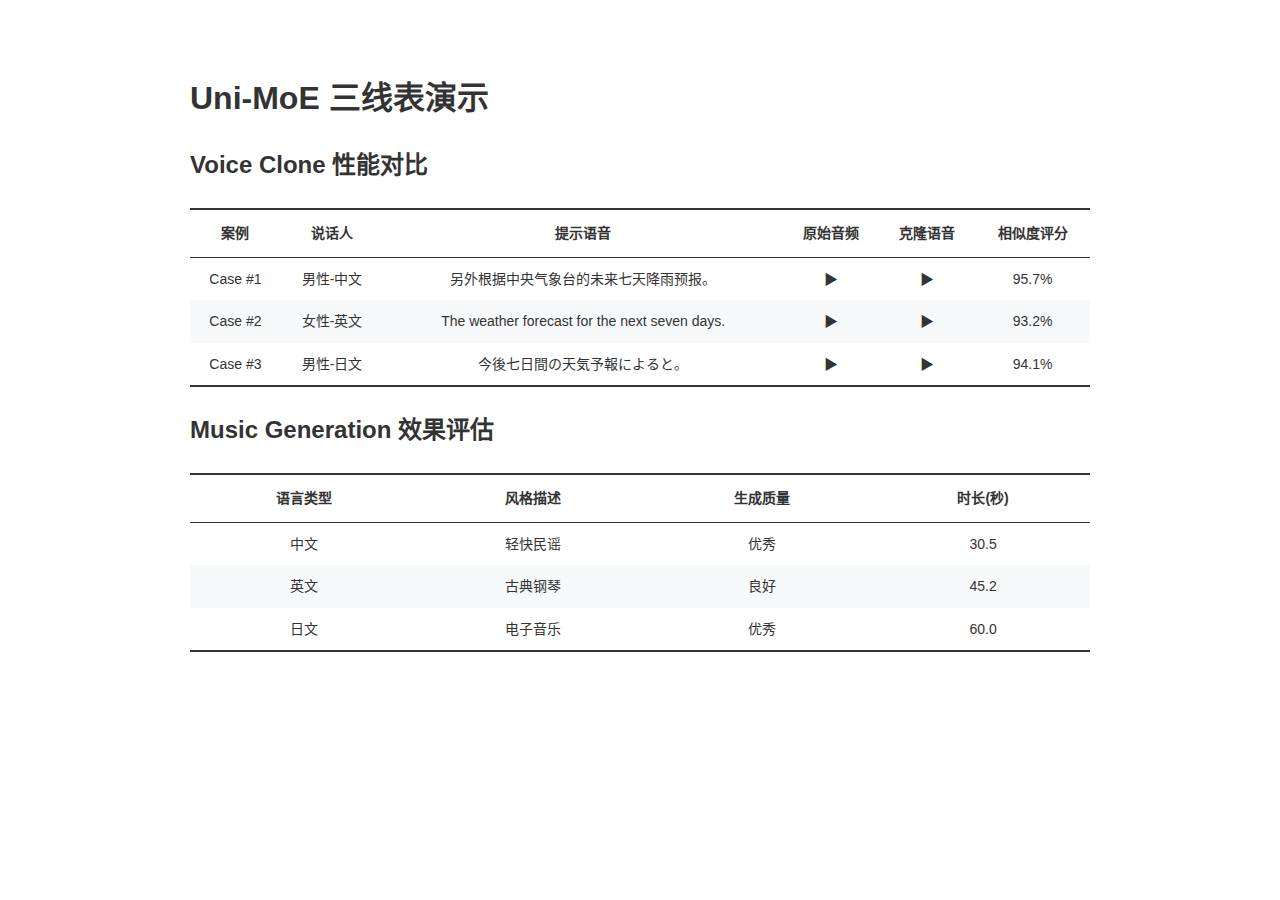
<file: three-line-table-demo.html>
<!DOCTYPE html>
<html lang="zh-CN">
<head>
    <meta charset="UTF-8">
    <meta name="viewport" content="width=device-width, initial-scale=1.0">
    <title>Uni-MoE 三线表样例</title>
    <style>
        /* 三线表样式 */
        .three-line-table {
            width: 100%;
            border-collapse: collapse;
            margin: 1.5rem 0;
            font-family: 'Arial', sans-serif;
            font-size: 14px;
        }

        /* 顶部线 */
        .three-line-table thead tr {
            border-top: 2px solid #333;
        }

        /* 列标题线 */
        .three-line-table thead th {
            border-bottom: 1px solid #333;
            padding: 12px 8px;
            text-align: center;
            font-weight: bold;
            background: transparent;
        }

        /* 底部线 */
        .three-line-table tbody tr:last-child {
            border-bottom: 2px solid #333;
        }

        /* 单元格 */
        .three-line-table th,
        .three-line-table td {
            padding: 10px 8px;
            text-align: center;
            border: none;
        }

        /* 隔行变色 */
        .three-line-table tbody tr:nth-child(even) {
            background-color: #f8f9fa;
        }

        .demo-container {
            max-width: 900px;
            margin: 2rem auto;
            padding: 20px;
        }

        body {
            font-family: Arial, sans-serif;
            line-height: 1.6;
            color: #333;
            background-color: #fff;
        }
    </style>
</head>
<body>
    <div class="demo-container">
        <h1>Uni-MoE 三线表演示</h1>
        
        <h2>Voice Clone 性能对比</h2>
        <table class="three-line-table">
            <thead>
                <tr>
                    <th>案例</th>
                    <th>说话人</th>
                    <th>提示语音</th>
                    <th>原始音频</th>
                    <th>克隆语音</th>
                    <th>相似度评分</th>
                </tr>
            </thead>
            <tbody>
                <tr>
                    <td>Case #1</td>
                    <td>男性-中文</td>
                    <td>另外根据中央气象台的未来七天降雨预报。</td>
                    <td>▶</td>
                    <td>▶</td>
                    <td>95.7%</td>
                </tr>
                <tr>
                    <td>Case #2</td>
                    <td>女性-英文</td>
                    <td>The weather forecast for the next seven days.</td>
                    <td>▶</td>
                    <td>▶</td>
                    <td>93.2%</td>
                </tr>
                <tr>
                    <td>Case #3</td>
                    <td>男性-日文</td>
                    <td>今後七日間の天気予報によると。</td>
                    <td>▶</td>
                    <td>▶</td>
                    <td>94.1%</td>
                </tr>
            </tbody>
        </table>

        <h2>Music Generation 效果评估</h2>
        <table class="three-line-table">
            <thead>
                <tr>
                    <th>语言类型</th>
                    <th>风格描述</th>
                    <th>生成质量</th>
                    <th>时长(秒)</th>
                </tr>
            </thead>
            <tbody>
                <tr>
                    <td>中文</td>
                    <td>轻快民谣</td>
                    <td>优秀</td>
                    <td>30.5</td>
                </tr>
                <tr>
                    <td>英文</td>
                    <td>古典钢琴</td>
                    <td>良好</td>
                    <td>45.2</td>
                </tr>
                <tr>
                    <td>日文</td>
                    <td>电子音乐</td>
                    <td>优秀</td>
                    <td>60.0</td>
                </tr>
            </tbody>
        </table>
    </div>
</body>
</html>
</file>
<file: css/index.css>
/* 全局样式 - 可调节参数区域 */
* {
  margin: 0;
  padding: 0;
  box-sizing: border-box;
}

body {
  font-family: -apple-system, BlinkMacSystemFont, 'Segoe UI', Roboto, 'Helvetica Neue', Arial, sans-serif;
  background: #ffffff; /* 主背景色 - 可调节 */
  color: #1a1a1a; /* 主文字色 - 可调节 */
  min-height: 100vh;
  overflow-x: hidden;
  display: flex;
  flex-direction: column;
}

/* 主要内容区域自动扩展 */
#root {
  flex: 1;
  display: flex;
  flex-direction: column;
  min-height: 100vh;
}

/* 确保页脚始终在底部 */
.footer {
  margin-top: auto;
}

/* 顶部导航栏 - 固定位置 + 粘性定位 */
.top-nav {
  display: flex;
  justify-content: space-between;
  align-items: center;
  padding: 0.8rem 2rem; /* 高度调节：上下内边距 - 可调节 */
  background: rgba(255, 255, 255, 0.9); /* 半透明背景 - 可调节 */
  backdrop-filter: blur(10px);
  position: sticky; /* 粘性定位 */
  top: 0; /* 固定在顶部 */
  z-index: 1000; /* 确保在最上层 */
  width: 100%;
  box-sizing: border-box;
  border-bottom: 1px solid rgba(220, 220, 220, 0.3); /* 底部细线 - 可调节 */
}

/* 固定内部元素间距 */
.nav-left {
  margin-left: 0; /* 固定左侧间距 */
}

.nav-right {
  margin-right: 0; /* 固定右侧间距 */
}

.nav-left .home-btn {
  color: #333333; /* 文字颜色 - 可调节 */
  text-decoration: none;
  font-size: 1rem; /* 字体大小 - 可调节 */
  font-weight: 500;
  padding: 0.5rem 1rem;
  border-radius: 8px; /* 圆角大小 - 可调节 */
  transition: all 0.3s ease;
  background: rgba(240, 240, 240, 0.5); /* 背景色 - 可调节 */
}

.nav-left .home-btn:hover {
  background: rgba(230, 230, 230, 0.8); /* 悬停背景色 - 可调节 */
  transform: translateY(-1px); /* 悬停位移 - 可调节 */
}

.nav-right .github-link {
  display: flex;
  align-items: center;
  gap: 0.5rem; /* 间距 - 可调节 */
  color: #333333; /* 文字颜色 - 可调节 */
  text-decoration: none;
  font-size: 1rem; /* 字体大小 - 可调节 */
  padding: 0.5rem 1rem;
  border: 1px solid rgba(200, 200, 200, 0.3); /* 边框颜色和透明度 - 可调节 */
  border-radius: 8px; /* 圆角大小 - 可调节 */
  transition: all 0.3s ease;
  background: rgba(240, 240, 240, 0.5); /* 背景色 - 可调节 */
}

.nav-right .github-link:hover {
  background: rgba(230, 230, 230, 0.8); /* 悬停背景色 - 可调节 */
  transform: translateY(-1px); /* 悬停位移 - 可调节 */
  border-color: rgba(180, 180, 180, 0.5); /* 悬停边框色 - 可调节 */
}

/* 中间标题区域 - 可调节参数 */
.hero-section {
  text-align: center;
  padding: 3rem 2rem; /* 内边距 - 可调节 */
  margin-top: 1rem; /* 上边距 - 可调节 */
}

.main-title {
  font-size: 5rem; /* 主标题字体大小 - 可调节 */
  font-weight: 700; /* 字重 - 可调节 */
  margin-bottom: 1.5rem; /* 下边距 - 可调节 */
  color: #1a1a1a; /* 文字颜色 - 可调节 */
  letter-spacing: -0.02em; /* 字间距 - 可调节 */
  line-height: 1.1; /* 行高 - 可调节 */
}

.subtitle {
  font-size: 1.8rem; /* 副标题字体大小 - 可调节 */
  color: #666666; /* 文字颜色 - 可调节 */
  font-weight: 400; /* 字重 - 可调节 */
  max-width: 600px; /* 最大宽度 - 可调节 */
  margin: 0 auto;
  line-height: 1.5; /* 行高 - 可调节 */
  letter-spacing: 0.01em; /* 字间距 - 可调节 */
}

/* 下方按钮区域 - 固定间距 */
.action-section {
  padding: 3rem 2rem; /* 增加上下内边距 - 可调节 */
  display: flex;
  justify-content: center;
}

.action-buttons {
  display: flex;
  gap: 3rem; /* 显著增加按钮间距 - 可调节 */
  align-items: center;
  flex-direction: row; /* 水平排列 */
  width: 100%;
  max-width: 600px; /* 限制最大宽度以保持间距固定 */
  justify-content: center;
}

.action-btn {
  display: inline-flex;
  align-items: center;
  justify-content: center;
  gap: 0.5rem; /* 内部间距 - 可调节 */
  padding: 1rem 2rem; /* 内边距 - 可调节 */
  background: transparent; /* 背景色 - 可调节 */
  border: 3px solid rgba(100, 100, 255, 0.3); /* 边框颜色和透明度 - 可调节 */
  border-radius: 12px; /* 圆角大小 - 可调节 */
  color: #6666ff; /* 文字颜色 - 可调节 */
  font-size: 1.2rem; /* 字体大小 - 可调节 */
  font-weight: 600; /* 字重 - 可调节 */
  cursor: pointer;
  text-decoration: none; /* 链接样式 */
  transition: all 0.3s ease;
  min-width: 140px; /* 最小宽度 - 可调节 */
}

.action-btn:hover {
  background: #f8f9fa; /* 悬停背景色 - 可调节 */
  transform: translateY(-2px); /* 悬停位移 - 可调节 */
  box-shadow: 0 4px 12px rgba(0, 0, 0, 0.12); /* 悬停阴影 - 可调节 */
  border-color: rgba(200, 200, 200, 0.9); /* 悬停边框色 - 可调节 */
}

.action-btn span {
  font-size: 1.3rem; /* 图标大小 - 可调节 */
  margin-bottom: 0.2rem; /* 图标文字间距 - 可调节 */
}

.intro-btn {
  background: #ffffff; /* 背景色 - 可调节 */
  border-color: rgba(100, 150, 255, 0.3); /* 边框色 - 可调节 */
}

.showcase-btn {
  background: #ffffff; /* 背景色 - 可调节 */
  border-color: rgba(255, 150, 100, 0.3); /* 边框色 - 可调节 */
}

/* 内容区域 - 白色主题适配 */
#content-area {
  padding: 2rem; /* 内边距 - 可调节 */
  max-width: 800px; /* 最大宽度 - 可调节 */
  margin: 0 auto;
}

.content-container {
  background: #ffffff; /* 背景色 - 可调节 */
  border-radius: 16px; /* 圆角大小 - 可调节 */
  padding: 2rem; /* 内边距 - 可调节 */
  border: 1px solid rgba(220, 220, 220, 0.8); /* 边框颜色 - 可调节 */
  position: relative;
  color: #1a1a1a; /* 文字颜色 - 可调节 */
  box-shadow: 0 4px 16px rgba(0, 0, 0, 0.08); /* 阴影 - 可调节 */
}

/* 音频功能展示样式 */
.audio-showcase {
  display: grid;
  grid-template-columns: 1fr;
  gap: 2rem;
  margin: 2rem 0;
}

.audio-card {
  background: linear-gradient(135deg, #f8f9ff 0%, #ffffff 100%);
  border-radius: 20px;
  padding: 2rem;
  border: 1px solid rgba(200, 220, 255, 0.3);
  box-shadow: 0 8px 32px rgba(0, 0, 0, 0.06);
  transition: all 0.3s ease;
}

.audio-card:hover {
  transform: translateY(-4px);
  box-shadow: 0 12px 48px rgba(0, 0, 0, 0.1);
}

.audio-header {
  display: flex;
  align-items: center;
  gap: 1rem;
  margin-bottom: 1.5rem;
}

.audio-icon {
  font-size: 2rem;
  width: 60px;
  height: 60px;
  display: flex;
  align-items: center;
  justify-content: center;
  background: linear-gradient(135deg, #667eea 0%, #764ba2 100%);
  border-radius: 50%;
  color: white;
}

.audio-header h3 {
  font-size: 1.5rem;
  font-weight: 600;
  color: #2d3748;
  margin: 0;
}

.audio-badge {
  background: linear-gradient(135deg, #667eea 0%, #764ba2 100%);
  color: white;
  padding: 0.25rem 0.75rem;
  border-radius: 20px;
  font-size: 0.8rem;
  font-weight: 500;
  margin-left: auto;
}

.audio-visual {
  margin-bottom: 1.5rem;
}

.waveform {
  display: flex;
  align-items: end;
  gap: 4px;
  height: 60px;
  margin-bottom: 1rem;
  padding: 1rem;
  background: rgba(240, 245, 255, 0.5);
  border-radius: 12px;
}

.wave-bar {
  width: 6px;
  background: linear-gradient(180deg, #667eea 0%, #764ba2 100%);
  border-radius: 3px;
  animation: wave 2s ease-in-out infinite;
}

.wave-bar:nth-child(2n) {
  animation-delay: 0.1s;
}

.wave-bar:nth-child(3n) {
  animation-delay: 0.2s;
}

@keyframes wave {
  0%, 100% {
    transform: scaleY(1);
  }
  50% {
    transform: scaleY(1.2);
  }
}

.audio-player {
  width: 100%;
  height: 40px;
  border-radius: 8px;
}

.audio-info p {
  margin: 0.5rem 0;
  color: #4a5568;
  font-size: 0.95rem;
}

.audio-info p strong {
  color: #2d3748;
}

.audio-metrics {
  display: flex;
  gap: 1rem;
  margin-top: 1rem;
}

.metric {
  background: rgba(240, 245, 255, 0.8);
  color: #667eea;
  padding: 0.5rem 1rem;
  border-radius: 20px;
  font-size: 0.85rem;
  font-weight: 500;
}

@media (min-width: 768px) {
  .audio-showcase {
    grid-template-columns: 1fr 1fr;
  }
}

/* Zero-shot TTS Table Styles */
.tts-table-container {
    overflow-x: auto;
    margin: 2rem 0;
    border-radius: 12px;
    box-shadow: 0 4px 20px rgba(0, 0, 0, 0.1);
    background: white;
}

.tts-table {
    width: 100%;
    border-collapse: collapse;
    font-family: 'Segoe UI', Tahoma, Geneva, Verdana, sans-serif;
}

.tts-table thead {
    background: linear-gradient(135deg, #667eea 0%, #764ba2 100%);
    color: white;
}

.tts-table-container {
    border: 1px solid #a8d0ff;
    border-radius: 8px;
    overflow: hidden;
    box-shadow: 0 4px 12px rgba(123, 179, 255, 0.15);
    margin: 2rem 0;
    background: white;
}

.tts-table {
    border-collapse: collapse;
    width: 100%;
    border: none;
    table-layout: fixed; /* 固定列宽布局 */
}

/* 列宽设置 */
.tts-table th:nth-child(1),
.tts-table td:nth-child(1) {
    width: 12%; /* Speaker列 */
}

.tts-table th:nth-child(2),
.tts-table td:nth-child(2) {
    width: 25%; /* Prompt Voice列 */
}

.tts-table th:nth-child(3),
.tts-table td:nth-child(3) {
    width: 15%; /* Original列 */
}

.tts-table th:nth-child(4),
.tts-table td:nth-child(4) {
    width: 25%; /* Clone Speech列 */
}

.tts-table th:nth-child(5),
.tts-table td:nth-child(5) {
    width: 15%; /* Cloned列 */
}

.tts-table th {
    padding: 1rem 0.5rem;
    text-align: center;
    font-weight: 600;
    font-size: 0.85rem;
    letter-spacing: 0.3px;
    background: linear-gradient(135deg, #e6f2ff 0%, #d1e7ff 100%);
    color: #2c5aa0;
    border: 1px solid #b3d9ff;
    border-bottom: 1px solid #b3d9ff;
}

.tts-table td {
    padding: 1.5rem 1rem;
    vertical-align: middle;
    background: #fafbff;
    color: #2c3e50;
    border-bottom: 1px solid #e6f2ff;
}

.tts-table td.text-cell {
    background-color: #ffffff;
    font-size: 1.0rem; /* 增大两个字号 */
    font-weight: 400; /* 加粗 */
    line-height: 1.4;
    color: #333;
    text-align: center;
    word-wrap: break-word;
    overflow-wrap: break-word;
}

.tts-table td.audio-cell {
    background-color: #ffffff;
    text-align: center;
    padding: 0.3rem;
    min-height: 60px;
    vertical-align: middle;
    display: table-cell;
}

/* 超小型音频播放器 */
.audio-player-mini {
    width: 40px;
    height: 40px;
    border-radius: 50%;
    background: linear-gradient(135deg, #a8d0ff 0%, #7bb3ff 100%);
    cursor: pointer;
    transition: all 0.3s ease;
    position: relative;
    margin: 0 auto;
    display: flex;
    align-items: center;
    justify-content: center;
    border: none;
    box-shadow: 0 2px 6px rgba(123, 179, 255, 0.3);
}

.audio-player-mini:hover {
    transform: scale(1.1);
    box-shadow: 0 4px 12px rgba(123, 179, 255, 0.4);
}

.audio-player-mini.clicked {
    background: linear-gradient(135deg, #5ba3ff 0%, #3d8aff 100%);
}

.play-icon {
    color: white;
    font-size: 14px;
    line-height: 1;
    user-select: none;
}

.audio-player-mini.clicked .play-icon {
    font-size: 12px;
}

/* 点击后显示完整控制面板 */
.audio-player-mini.clicked {
    width: 40px;
    height: 40px;
    border-radius: 50%;
}

/* 浮动音频控制面板样式 */
.floating-audio-controls {
    position: absolute;
    background: white;
    border-radius: 12px;
    box-shadow: 0 8px 32px rgba(0, 0, 0, 0.15);
    padding: 1rem;
    width: 300px;
    z-index: 10000;
    border: 1px solid rgba(200, 220, 255, 0.3);
    box-sizing: border-box;
}

.control-panel-header {
    display: flex;
    justify-content: space-between;
    align-items: center;
    margin-bottom: 1rem;
    padding-bottom: 0.5rem;
    border-bottom: 1px solid rgba(200, 220, 255, 0.3);
}

.control-panel-header span {
    font-weight: 600;
    color: #2d3748;
}

.close-controls {
    background: #f8f9fa;
    border: 1px solid rgba(200, 220, 255, 0.3);
    border-radius: 50%;
    width: 30px;
    height: 30px;
    cursor: pointer;
    font-size: 1.2rem;
    color: #666;
    transition: all 0.3s ease;
}

.close-controls:hover {
    background: #e2e8f0;
    transform: rotate(90deg);
}

.control-panel-content {
    display: flex;
    flex-direction: column;
    gap: 0.5rem;
}

.control-panel-content .play-pause-btn {
    width: 40px;
    height: 40px;
    border-radius: 50%;
    background: linear-gradient(135deg, #667eea 0%, #764ba2 100%);
    border: none;
    cursor: pointer;
    display: flex;
    align-items: center;
    justify-content: center;
    color: white;
    font-size: 16px;
    box-shadow: 0 2px 8px rgba(0, 0, 0, 0.2);
    transition: all 0.3s ease;
    margin: 0 auto;
}

.control-panel-content .play-pause-btn:hover {
    transform: scale(1.1);
}

.control-panel-content .progress-container {
    width: 100%;
    height: 6px;
    background: #e2e8f0;
    border-radius: 3px;
    cursor: pointer;
    margin: 1rem 0;
}

.control-panel-content .progress-bar {
    height: 100%;
    background: linear-gradient(135deg, #667eea 0%, #764ba2 100%);
    border-radius: 3px;
    width: 0%;
}

.control-panel-content .time-display {
    display: flex;
    justify-content: space-between;
    font-size: 0.8rem;
    color: #666;
}

.control-panel-content .volume-container {
    display: flex;
    align-items: center;
    gap: 0.5rem;
    margin-top: 0.5rem;
}

.control-panel-content .volume-slider {
    flex: 1;
    height: 4px;
    background: #e2e8f0;
    border-radius: 2px;
    cursor: pointer;
}

.control-panel-content .volume-slider::-webkit-slider-thumb {
    appearance: none;
    width: 12px;
    height: 12px;
    border-radius: 50%;
    background: #667eea;
    cursor: pointer;
}

.control-panel-content .volume-icon {
    font-size: 1rem;
    color: #666;
}

/* 清新浅蓝色边框样式 */
.tts-table th,
.tts-table td {
    border: 1px solid #b3d9ff !important;
}

.tts-table {
    border: 2px solid #a8d0ff !important;
    border-radius: 8px;
    overflow: hidden;
    box-shadow: 0 2px 8px rgba(163, 196, 243, 0.1);
}

/* 新的音频控制面板样式 */
.audio-controls-panel {
    background: #ffffff;
    border-radius: 8px;
    box-shadow: 0 4px 12px rgba(123, 179, 255, 0.15);
    padding: 8px 12px;
    z-index: 1000;
    min-width: 280px;
    max-width: 320px;
    border: 1px solid #d1e7ff;
}

.controls-row {
    display: flex;
    align-items: center;
    gap: 8px;
    flex-wrap: nowrap;
}

.play-btn {
    background: #7bb3ff;
    color: white;
    border: none;
    border-radius: 50%;
    width: 28px;
    height: 28px;
    cursor: pointer;
    font-size: 12px;
    display: flex;
    align-items: center;
    justify-content: center;
    flex-shrink: 0;
    padding: 0;
    transition: background 0.2s ease;
}

.play-btn:hover {
    background: #5ba3ff;
}

.progress-container {
    flex: 1;
    display: flex;
    align-items: center;
    gap: 6px;
    min-width: 0;
}

.progress-bar {
    flex: 1;
    height: 3px;
    background: #e0e0e0;
    border-radius: 2px;
    cursor: pointer;
    position: relative;
    min-width: 80px;
}

.progress {
    height: 100%;
    background: #7bb3ff;
    border-radius: 2px;
    width: 0%;
    transition: width 0.1s ease;
}

.time {
    font-size: 11px;
    color: #666;
    min-width: 70px;
    text-align: center;
    flex-shrink: 0;
    font-family: 'Courier New', monospace;
}

.volume-btn {
    background: none;
    border: none;
    cursor: pointer;
    font-size: 14px;
    padding: 0;
    color: #666;
    flex-shrink: 0;
    width: 24px;
    height: 24px;
    display: flex;
    align-items: center;
    justify-content: center;
    transition: color 0.2s ease;
}

.volume-btn:hover {
    color: #333;
}

.volume-slider {
    width: 60px;
    height: 3px;
    -webkit-appearance: none;
    appearance: none;
    background: #e0e0e0;
    border-radius: 2px;
    outline: none;
    flex-shrink: 0;
}

.volume-slider::-webkit-slider-thumb {
    -webkit-appearance: none;
    appearance: none;
    width: 10px;
    height: 10px;
    background: #667eea;
    border-radius: 50%;
    cursor: pointer;
}

.volume-slider::-moz-range-thumb {
    width: 10px;
    height: 10px;
    background: #667eea;
    border-radius: 50%;
    cursor: pointer;
    border: none;
}

/* 响应式调整 */
@media (max-width: 768px) {
    .tts-table th,
    .tts-table td {
        padding: 0.4rem 0.2rem;
        font-size: 0.75rem;
    }
    
    .audio-player-mini {
        max-width: 60px;
        transform: scale(0.7);
    }
    
    .audio-controls-panel {
        min-width: 240px;
        max-width: 280px;
        padding: 6px 10px;
    }
    
    .controls-row {
        gap: 6px;
    }
    
    .play-btn {
        width: 24px;
        height: 24px;
        font-size: 10px;
    }
    
    .time {
        font-size: 10px;
        min-width: 60px;
    }
    
    .volume-slider {
        width: 50px;
    }
}

.tts-table tbody tr:hover {
    background-color: #e6f2ff;
}

.tts-table td {
    padding: 1.5rem 1rem;
    vertical-align: middle;
}

.content-cell {
    font-size: 0.9rem;
    line-height: 1.4;
    color: #333;
    max-width: 300px;
    word-wrap: break-word;
}

.audio-cell {
    text-align: center;
    min-width: 200px;
}

.audio-player2 {
    width: 100%;
    max-width: 180px;
    margin-top: 0.5rem;
    border-radius: 25px;
}

/* Responsive table */
@media (max-width: 1024px) {
    .tts-table {
        font-size: 0.85rem;
    }
    
    .tts-table th,
    .tts-table td {
        padding: 1rem 0.5rem;
    }
    
    .content-cell {
        font-size: 0.8rem;
        max-width: 200px;
    }
}

@media (max-width: 768px) {
    .tts-table-container {
        margin: 1rem 0;
        border-radius: 8px;
    }
    
    .tts-table {
        font-size: 0.8rem;
    }
    
    .tts-table th,
    .tts-table td {
        padding: 0.8rem 0.4rem;
    }
    
    .audio-player2 {
        max-width: 120px;
    }
    
    .mini-waveform {
        transform: scale(0.8);
    }
}

/* Zero-shot TTS 样式 */
.tts-showcase {
  display: flex;
  flex-direction: column;
  gap: 2rem;
  margin: 2rem 0;
}

.tts-case {
  background: linear-gradient(135deg, #f8f9ff 0%, #ffffff 100%);
  border-radius: 16px;
  padding: 1.5rem;
  border: 1px solid rgba(200, 220, 255, 0.3);
  box-shadow: 0 4px 16px rgba(0, 0, 0, 0.06);
  transition: all 0.3s ease;
}

.tts-case:hover {
  transform: translateY(-2px);
  box-shadow: 0 8px 32px rgba(0, 0, 0, 0.1);
}

.case-header {
  display: flex;
  align-items: center;
  gap: 1rem;
  margin-bottom: 1.5rem;
  padding-bottom: 1rem;
  border-bottom: 1px solid rgba(200, 220, 255, 0.3);
}

.case-number {
  background: linear-gradient(135deg, #667eea 0%, #764ba2 100%);
  color: white;
  padding: 0.5rem 1rem;
  border-radius: 20px;
  font-size: 0.9rem;
  font-weight: 600;
  min-width: 40px;
  text-align: center;
}

.case-text {
  font-size: 1.1rem;
  color: #2d3748;
  font-weight: 400;
  line-height: 1.4;
}

.audio-comparison {
  display: grid;
  grid-template-columns: 1fr;
  gap: 1rem;
}

@media (min-width: 768px) {
  .audio-comparison {
    grid-template-columns: 1fr 1fr 1fr;
    gap: 1.5rem;
  }
}

.audio-item {
  background: rgba(240, 245, 255, 0.5);
  border-radius: 12px;
  padding: 1rem;
  transition: all 0.3s ease;
}

.audio-item:hover {
  background: rgba(240, 245, 255, 0.8);
}

.audio-label {
  font-size: 0.9rem;
  font-weight: 600;
  color: #667eea;
  margin-bottom: 0.5rem;
  text-align: center;
}

.audio-visual-mini {
  display: flex;
  justify-content: center;
  margin-bottom: 1rem;
}

.mini-waveform {
  display: flex;
  align-items: end;
  gap: 3px;
  height: 40px;
  padding: 0.5rem;
}

.mini-bar {
  width: 4px;
  background: linear-gradient(180deg, #667eea 0%, #764ba2 100%);
  border-radius: 2px;
  animation: mini-wave 1.5s ease-in-out infinite;
}

.mini-bar:nth-child(2n) {
  animation-delay: 0.1s;
}

.mini-bar:nth-child(3n) {
  animation-delay: 0.2s;
}

@keyframes mini-wave {
  0%, 100% {
    transform: scaleY(1);
  }
  50% {
    transform: scaleY(1.3);
  }
}

.audio-item .audio-player {
  width: 100%;
  height: 35px;
  border-radius: 6px;
}

.close-btn {
  position: absolute;
  top: 1rem; /* 位置 - 可调节 */
  right: 1rem; /* 位置 - 可调节 */
  background: rgba(240, 240, 240, 0.8); /* 背景色 - 可调节 */
  border: none;
  border-radius: 50%; /* 圆角 - 可调节 */
  width: 40px; /* 大小 - 可调节 */
  height: 40px; /* 大小 - 可调节 */
  font-size: 1.5rem; /* 字体大小 - 可调节 */
  cursor: pointer;
  color: #666666; /* 文字颜色 - 可调节 */
  transition: all 0.3s ease;
}

.close-btn:hover {
  background: rgba(220, 220, 220, 0.9); /* 悬停背景色 - 可调节 */
  transform: rotate(90deg); /* 悬停动画 - 可调节 */
}

#dynamic-content h2 {
  color: #1a1a1a; /* 文字颜色 - 可调节 */
  margin-bottom: 1rem; /* 下边距 - 可调节 */
  font-size: 2rem; /* 字体大小 - 可调节 */
  font-weight: 600; /* 字重 - 可调节 */
}

#dynamic-content h3 {
  color: #333333; /* 文字颜色 - 可调节 */
  margin: 1.5rem 0 1rem 0; /* 边距 - 可调节 */
  font-size: 1.5rem; /* 字体大小 - 可调节 */
  font-weight: 600; /* 字重 - 可调节 */
}

#dynamic-content h4 {
  color: #444444; /* 文字颜色 - 可调节 */
  margin: 1rem 0 0.5rem 0; /* 边距 - 可调节 */
  font-size: 1.2rem; /* 字体大小 - 可调节 */
  font-weight: 500; /* 字重 - 可调节 */
}

#dynamic-content p {
  color: #666666; /* 文字颜色 - 可调节 */
  line-height: 1.6; /* 行高 - 可调节 */
  margin-bottom: 1rem; /* 下边距 - 可调节 */
}

#dynamic-content ul {
  color: #666666; /* 文字颜色 - 可调节 */
  padding-left: 1.5rem; /* 左边距 - 可调节 */
}

#dynamic-content li {
  margin-bottom: 0.5rem; /* 下边距 - 可调节 */
  line-height: 1.6; /* 行高 - 可调节 */
}

.showcase-grid {
  display: grid;
  grid-template-columns: repeat(auto-fit, minmax(250px, 1fr)); /* 列宽 - 可调节 */
  gap: 1.5rem; /* 间距 - 可调节 */
  margin-top: 1.5rem; /* 上边距 - 可调节 */
}

.showcase-item {
  background: #f8f9fa; /* 背景色 - 可调节 */
  padding: 1.5rem; /* 内边距 - 可调节 */
  border-radius: 12px; /* 圆角大小 - 可调节 */
  border: 1px solid rgba(220, 220, 220, 0.5); /* 边框颜色 - 可调节 */
  transition: all 0.3s ease;
}

.showcase-item:hover {
  transform: translateY(-2px); /* 悬停位移 - 可调节 */
  box-shadow: 0 4px 12px rgba(0, 0, 0, 0.08); /* 悬停阴影 - 可调节 */
}

.showcase-item h4 {
  margin-bottom: 0.5rem; /* 下边距 - 可调节 */
  color: #1a1a1a; /* 文字颜色 - 可调节 */
  font-weight: 600; /* 字重 - 可调节 */
}

.showcase-item p {
  color: #666666; /* 文字颜色 - 可调节 */
  font-size: 0.9rem; /* 字体大小 - 可调节 */
  line-height: 1.5; /* 行高 - 可调节 */
}

/* 页脚样式 - 固定在底部 */
.footer {
  background: rgba(248, 249, 250, 0.8); /* 背景色 - 可调节 */
  backdrop-filter: blur(10px);
  padding: 1.5rem 2rem; /* 增加内边距 */
  border-top: 1px solid rgba(220, 220, 220, 0.3); /* 顶部边框 - 可调节 */
  margin-top: auto; /* 自动推到页面底部 */
  width: 100%;
  box-sizing: border-box;
}

.footer-content {
  display: flex;
  justify-content: center;
  align-items: center;
  max-width: 1200px;
  margin: 0 auto;
  gap: 2rem;
  flex-wrap: wrap;
  padding: 0 2rem;
}

.footer-section {
  display: flex;
  flex-direction: column;
  align-items: center;
  text-align: center;
  min-width: 200px;
}

.footer-section h4 {
  color: #1a1a1a; /* 文字颜色 - 可调节 */
  font-size: 1rem; /* 字体大小 */
  font-weight: 600; /* 字重 - 可调节 */
  margin-bottom: 0.5rem; /* 下边距 */
  text-align: center; /* 内部居中 */
}

.footer-section p {
  color: #666666; /* 文字颜色 - 可调节 */
  line-height: 1.4; /* 行高 */
  font-size: 0.9rem; /* 字体大小 */
  margin: 0;
  text-align: center; /* 内部居中 */
}

/* 链接容器 */
.footer-links {
  display: flex;
  flex-direction: column;
  align-items: center;
  gap: 0.5rem;
}

.footer-icons {
  display: flex;
  flex-direction: row;
  align-items: center;
  justify-content: center;
  gap: 1.5rem;
  flex-wrap: wrap;
}

/* 图标链接样式 */
.footer-link {
  display: inline-flex;
  align-items: center;
  color: #666666; /* 图标颜色 - 可调节 */
  transition: color 0.3s ease;
  text-decoration: none;
}

.footer-link:hover {
  color: #333333; /* 悬停颜色 - 可调节 */
}

.footer-link svg {
  width: 24px; /* 图标大小 */
  height: 24px;
}

/* 版权信息 - 置于链接下方 */
.footer-copyright {
  color: #888888;
  font-size: 0.7rem;
  text-align: center;
  margin-top: 0.25rem;
  white-space: nowrap;
}

/* 响应式设计 */
@media (max-width: 768px) {
  .top-nav {
    padding: 0.8rem 1rem;
    flex-direction: row;
    gap: 1rem;
  }

  .main-title {
    font-size: 2.5rem;
  }

  .subtitle {
    font-size: 1.2rem;
  }

  .action-buttons {
    flex-direction: column;
    gap: 2rem;
  }

  .action-btn {
    width: 100%;
    max-width: 200px;
  }

  .hero-section {
    padding: 2rem 1rem;
  }

  .footer-content {
    flex-direction: column;
    gap: 1.5rem;
  }

  .footer-section {
    min-width: auto;
  }
}
</file>
